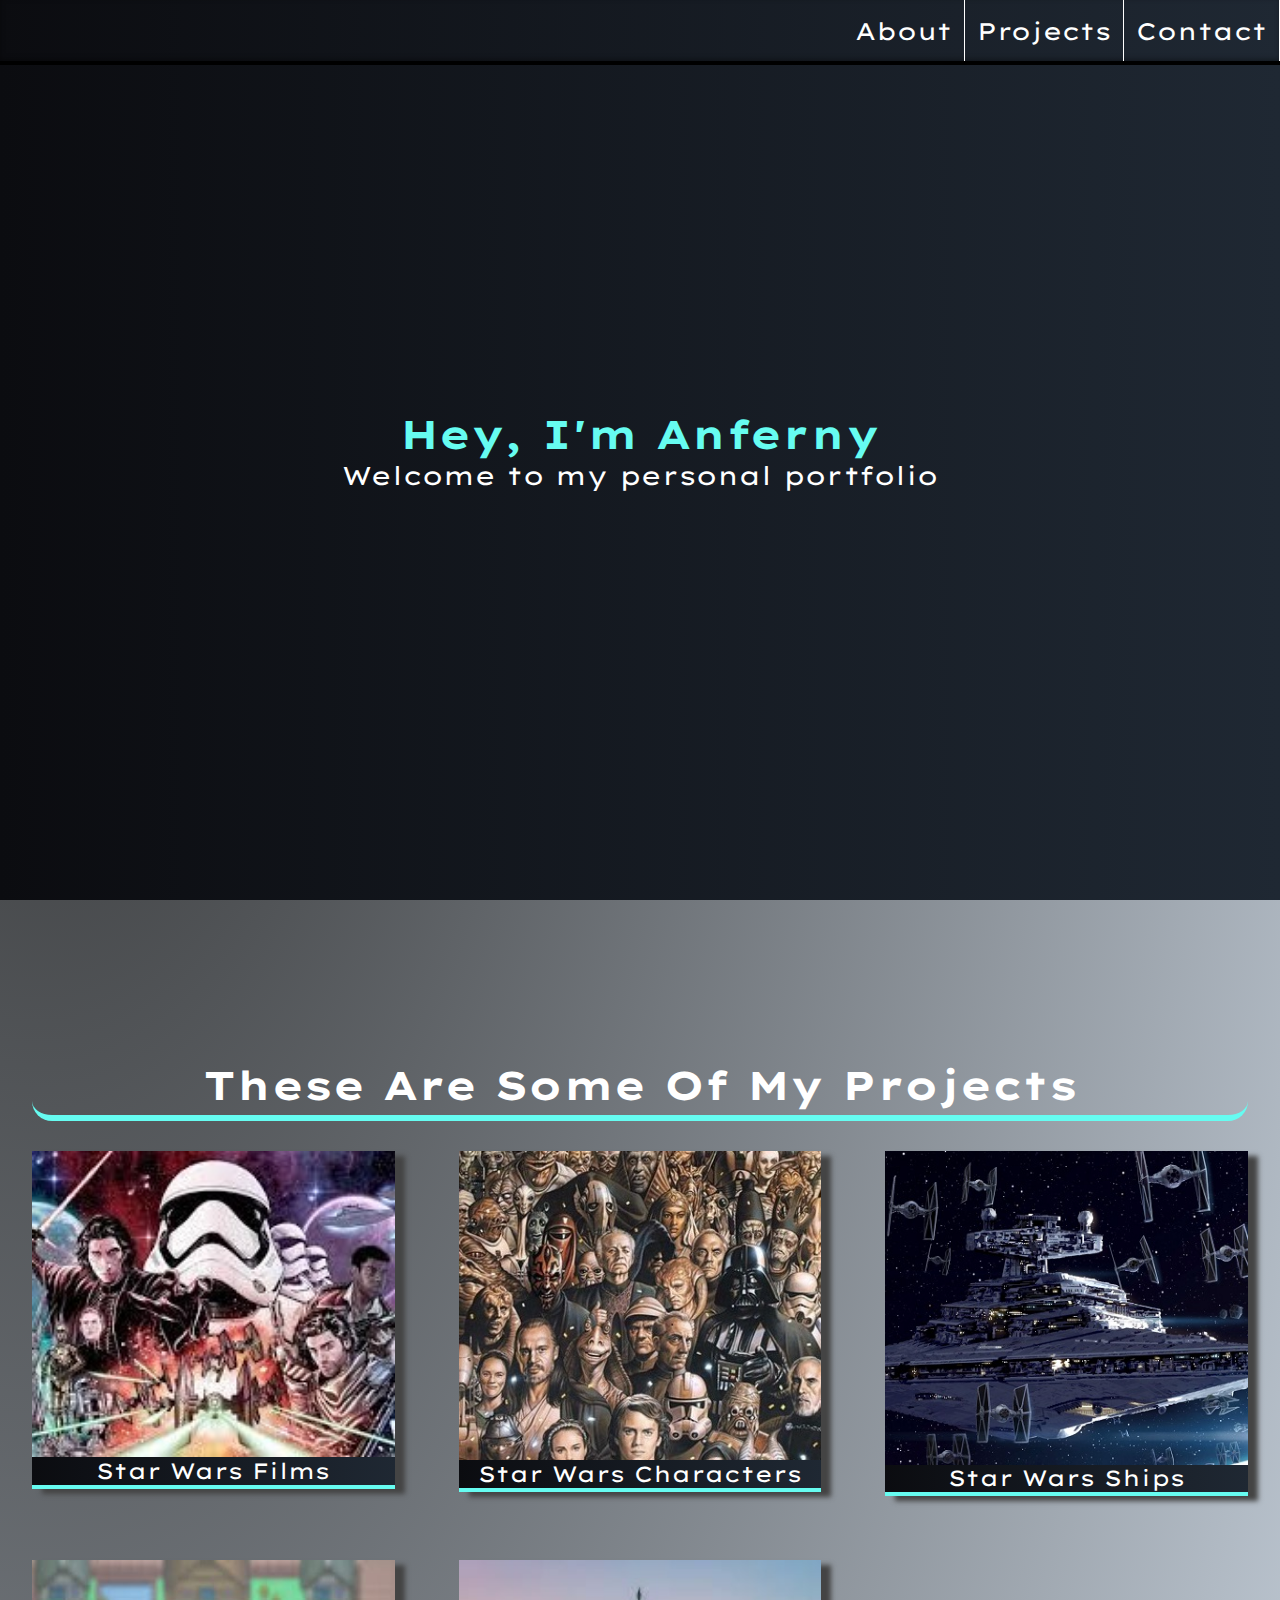
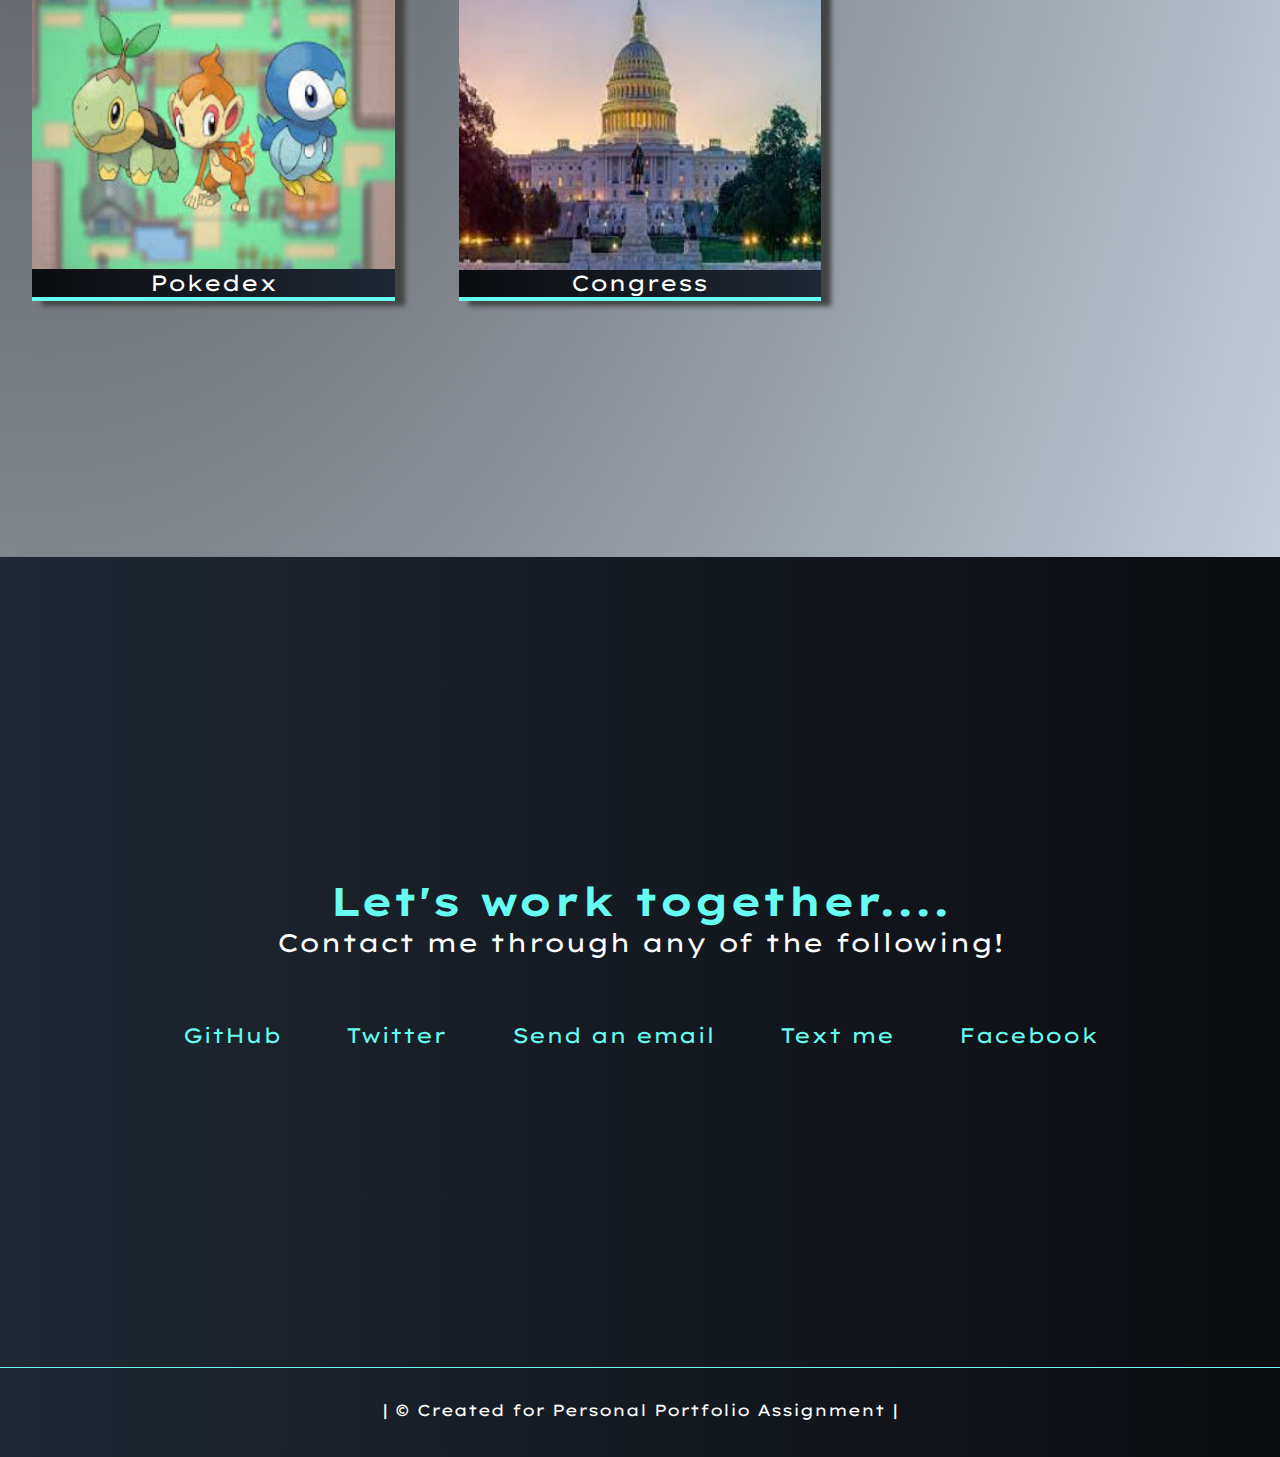
<file: index.html>
<!DOCTYPE html>
<html lang="en">
<head>
    <meta charset="UTF-8">
    <meta http-equiv="X-UA-Compatible" content="IE=edge">
    <meta name="viewport" content="width=device-width, initial-scale=1.0">
    <link rel="stylesheet" href="styles.css">
    <link rel="preconnect" href="https://fonts.gstatic.com">
    <link href="https://fonts.googleapis.com/css2?family=Lexend+Mega&display=swap" rel="stylesheet">

    <link rel="stylesheet" href="https://use.fontawesome.com/releases/v5.8.2/css/all.css"
    integrity="sha384-oS3vJWv+0UjzBfQzYUhtDYW+Pj2yciDJxpsK1OYPAYjqT085Qq/1cq5FLXAZQ7Ay"
    crossorigin="anonymous"
    />
    
    <title>Personal Portfolio</title>

</head>
<body>
    
    <nav id="navbar">
          
        <ul class="navList"> 
            <li>
                 <a href="#welcome-section"> About </a> 
            </li>
            <li>
                <a href="#projects"> Projects </a>
            </li>
            <li>                
                <a href="#contact"> Contact </a>
            </li>
        </ul> 
    </nav>

    <section id="welcome-section"><h1>Hey, I'm Anferny</h1>
    <p>Welcome to my personal portfolio</p></section>


    <section id="projects">
        <h2>These Are Some Of My Projects</h2>

    <div class="projects-grid">

            
      <a href="/films/index.html" target="">
        <figure >
            <img class="project-image" src="images/StarWarsImagePPF.jpg" alt="#">
        <figcaption>Star Wars Films</figcaption>
            
        </figure>
         </a>

         <a href="/characters/index.html" target="">
        <figure >
            <img class="project-image" src="images/starwarscharacters.jpg" alt="#">
        <figcaption>Star Wars Characters</figcaption>
        </figure>
    </a>
    <a href="/starships/index.html" target="">
        <figure >
            <img class="project-image"  src="images/star-destroyer_0-scaled.jpg" alt="#">
        <figcaption>Star Wars Ships</figcaption>
        </figure>
    </a>
    <a href="/pokemon/index.html" class="project-tile">    
        <figure >
            <img class="project-image" src="images/Pokemon.jpg" alt="#">
        <figcaption>Pokedex</figcaption>
        </figure>
    </a>
    <a href="/congress/index.html" class="project-tile">        
        <figure >
            <img class="project-image" src="images/Congress.jpg" alt="#">
        <figcaption>Congress</figcaption>
        </figure>
    </a>


 </div>
    </section>
    <section id="contact">

        <div class="contact-text">
            <h2>Let's work together....</h2>
            <p>Contact me through any of the following!</p>
        </div>
        
    <div class="contact-links">
            <a id="profile-link" href="https://github.com/fernn10" target="_blank">
              <i class="fab fa-github"></i> GitHub</a>
       
     <a href="https://twitter.com/freecodecamp"
        target="_blank"
        
        ><i class="fab fa-twitter"></i> Twitter</a>

      <a href="mailto:example@example.com" 
        ><i class="fas fa-at"></i> Send an email</a>

      <a href="tel:555-555-5555">
          <i class="fas fa-mobile-alt"></i> Text me</a>

      <a
          href="https://facebook.com/freecodecamp"
          target="_blank"
         
          ><i class="fab fa-facebook-square"></i> Facebook
      </a>

        </div>
    </section>
    <footer> | &copy; Created for Personal Portfolio Assignment |</footer>

</body>
</html>
</file>
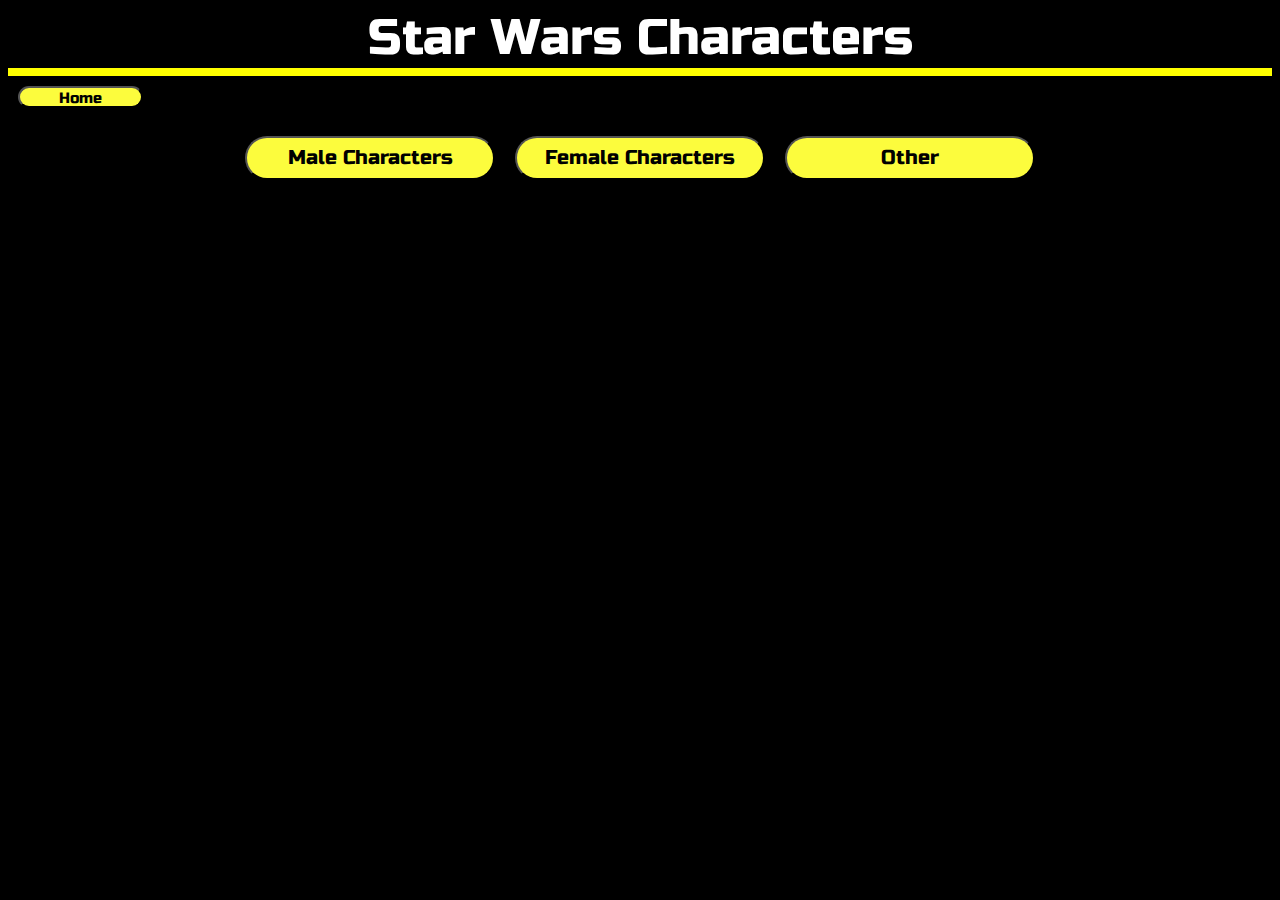
<file: characters/index.html>
<!DOCTYPE html>
<html lang="en">
<head>
    <meta charset="UTF-8">
    <meta http-equiv="X-UA-Compatible" content="IE=edge">
    <meta name="viewport" content="width=device-width, initial-scale=1.0">
    <link rel="stylesheet" href="style.css">
    <link href="https://fonts.googleapis.com/css2?family=Russo+One&display=swap" rel="stylesheet">
    <title>Star Wars Characters</title>
    
</head>
<body>

    <header class="headerr">Star Wars Characters</header>
    <a href="/index.html" target="">
    <button class="homeButton">Home</button>
    </a>
    <main id="main"></main>

<script src="main.js" type="module" ></script>

</body>
</html>
</file>
<file: styles.css>
*{
margin: 0;
padding: 0;
box-sizing: border-box;
scroll-behavior: smooth;
}



body{
    background-image:radial-gradient(farthest-corner at 40px 40px,
    rgb(37, 37, 37) 0%, rgb(220, 232, 245) 100%);
    font-family: 'Lexend Mega', sans-serif;
    
}

.navList {
    display: flex;
    justify-content: flex-end;
    list-style: none;
    
}

.navList a:hover{
    background-color: #66fcf1;
}

#navbar{
    position: fixed;
    z-index: 10;
    width: 100%;
    background-image:linear-gradient(to right, #0B0C10, #1F2833);
    box-shadow: inset 0 -2px 5px rgb(0 0 0 / 35%);
    border-bottom: solid black 4px;
}

.navList a {
    display: block;
    font-size: 1.5em;
    padding: .65em .5em;
    color: white;
    font-family: 'Lexend Mega', sans-serif;
    border-right: white 1px solid;
}

#welcome-section{
    display: flex;
    flex-direction: column;
    justify-content: center;
    align-items: center;
    background-image:linear-gradient(to right, #0B0C10, #1F2833);
    width: 100%;
    height: 100vh;
    
}

h1 {
    color:#66FCF1;
    font-size: 2.5rem;
}

p {
    color:white;
    font-size: 1.6rem;
    position: relative;
    animation: mymove 1.5s ;
    animation-timing-function: ease-in;    
}


@keyframes mymove {
    from {left: -90px;}
    to {left: 0px;}
  }

#projects{
    
    text-align: center;
    padding: 10rem 2rem;
    background: var(--main-blue);
    
}

#projects h2 {
    color:white;
    padding-bottom:5px ;
    margin-bottom: 30px;
    font-size: 2.5rem;
    border-bottom: #66FCF1 6px solid;
    border-radius: 20px;
}

.projects-grid {
    display: grid;
    grid-template-columns: repeat(auto-fit, minmax(320px, 1fr));
    grid-gap: 4rem;
    width: 100%;
    max-width: 1280px;
    margin: 0 auto;
    margin-bottom: 6rem;
  } 


  @media (max-width: 32.625em) {
    .projects-section {
      padding: 6rem 1rem;
    }
  
    .projects-grid {
      grid-template-columns: 1fr;
    }
  }
  


.project-image {
    margin-bottom: -4.5px;
    height: calc(100% - 6.8rem);
    width: 100%;
    object-fit: cover;
  }

figcaption {
    align-items: center;
    text-align: center;
    font-size: 22px;
    border-bottom: 4px #66fcf1 solid;
    color: white;
    background-image:linear-gradient(to right, #0B0C10, #1F2833);
}

figcaption:hover{
    color: #66FCF1;
}

figure{
    box-shadow: 10px 5px 5px  rgb(68, 68, 68);
    
}

figure:hover {
    box-shadow: 10px 5px 5px #66fcf1;
    transition: transform 250ms;
    transform: translateY(-10px);
}

a {
    color:black;
    text-decoration: none;
}

#contact {
    display: flex;
    justify-content: center;
    flex-direction: column;
    text-align: center;
    align-items: center;
    height: 90vh;
    width: 100%;
    background-image:linear-gradient(to left, #0B0C10, #1F2833);
}

.contact-links{
    display: flex;
    flex-wrap: wrap;
    justify-content: space-around;
    width: 100%;
    max-width: 980px;
    margin-top: 4rem;

}

.contact-text h2{
    color: #66FCF1;
    font-family: 'Lexend Mega', sans-serif;
    font-size: 2.5rem;
}

.contact-links a {
    color:#66FCF1;
    font-size: 21px;
    
}

.contact-links a:hover{
    color: #C5C6c7;
    transition: transform 250ms;
    transform: translateY(-10px);
}


@media (max-width: 1200px) {
    html {
        font-size:100%;
    }
}

@media (max-width: 980px) {
    html {
        font-size:80%;
    }
}

@media (max-width:680px) {
    html {
        font-size:60%;
    }
}

footer{
    border-top:1px #66FCF1 solid ;
    color: white;
    text-align: center;
    background-image:linear-gradient(to left, #0B0C10, #1F2833);
    padding: 2rem;
    height: 10vh;
}
</file>
<file: characters/style.css>
body{
    background-color: rgb(0, 0, 0);
}

.headerr{
    color: white;
    font-size: 50px;
    text-align: center;
    font-family: 'Russo One', sans-serif;
    border-bottom: solid yellow 8px;
}

header {
    color: white;
    font-size: 50px;
    text-align: center;
    font-family: 'Russo One', sans-serif;
}

#main {
    display: flex;
    flex-wrap: wrap;
    justify-content: center;
}

figure{
    border-bottom: yellow 3px solid;
}

figure:hover{
    background-color: rgb(146, 146, 72);
    animation: shake 1.7s;
    animation-iteration-count: infinite;
}

figcaption {
    color: white;
    text-align: center;
    font-size: 25px;
    font-family: 'Russo One', sans-serif;
}

button{
    color: black;
    background-color: rgb(252, 252, 61);
    width: 250px;
    height: 44px;
    border-radius: 30px;
    font-size: 20px;
    margin: 10px;
    font-family: 'Russo One', sans-serif;
}

.homeButton{

        color: black;
        background-color: rgb(252, 252, 61);
        width: 125px;
        height: 22px;
        border-radius: 30px;
        font-size: 15px;
        margin: 10px;
        font-family: 'Russo One', sans-serif;
    
    }

    @keyframes shake {
        0% { transform: translate(1px, 1px) rotate(0deg); }
        10% { transform: translate(-1px, -2px) rotate(-1deg); }
        20% { transform: translate(-3px, 0px) rotate(1deg); }
        30% { transform: translate(3px, 2px) rotate(0deg); }
        40% { transform: translate(1px, -1px) rotate(1deg); }
        50% { transform: translate(-1px, 2px) rotate(-1deg); }
        60% { transform: translate(-3px, 1px) rotate(0deg); }
        70% { transform: translate(3px, 1px) rotate(-1deg); }
        80% { transform: translate(-1px, -1px) rotate(1deg); }
        90% { transform: translate(1px, 2px) rotate(0deg); }
        100% { transform: translate(1px, -2px) rotate(-1deg); }
      }

button:hover {
    background-color: white;
    transition: transform 250ms;
    transform: translateY(-10px);
}
</file>
